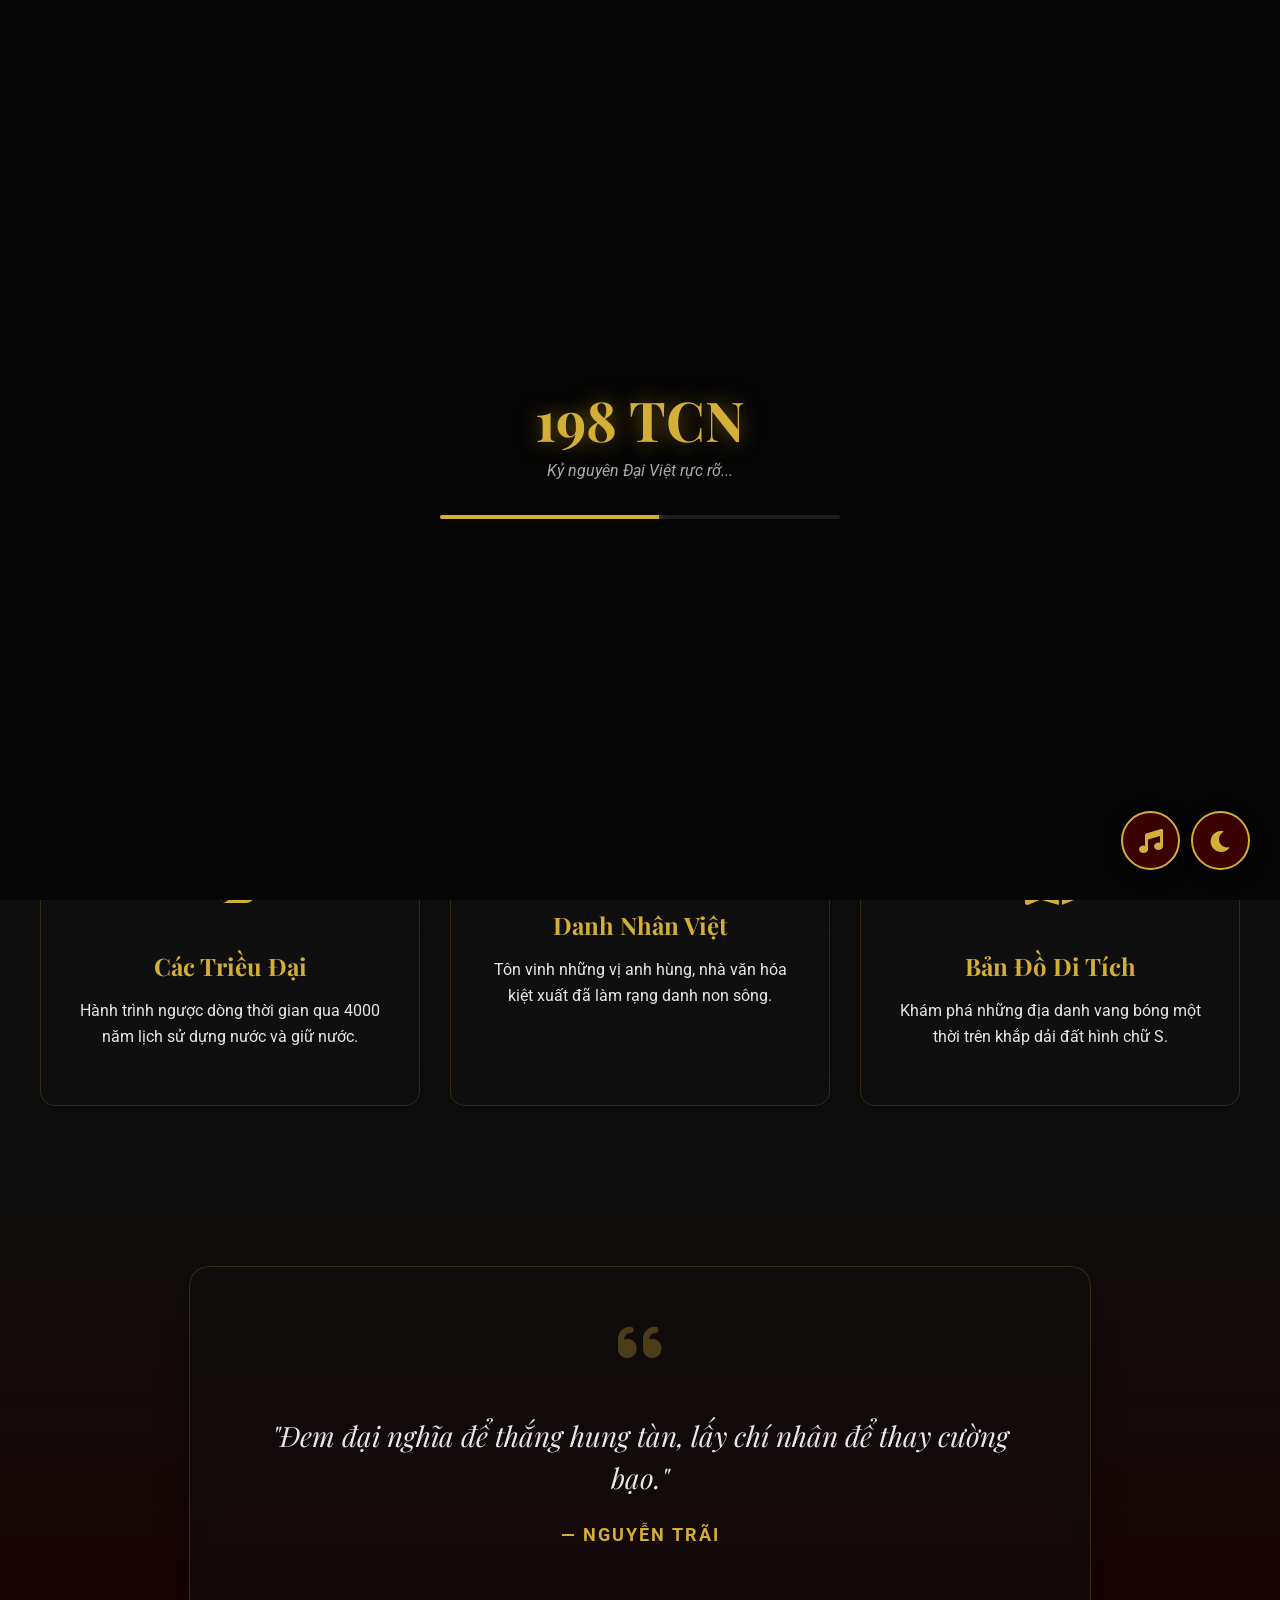
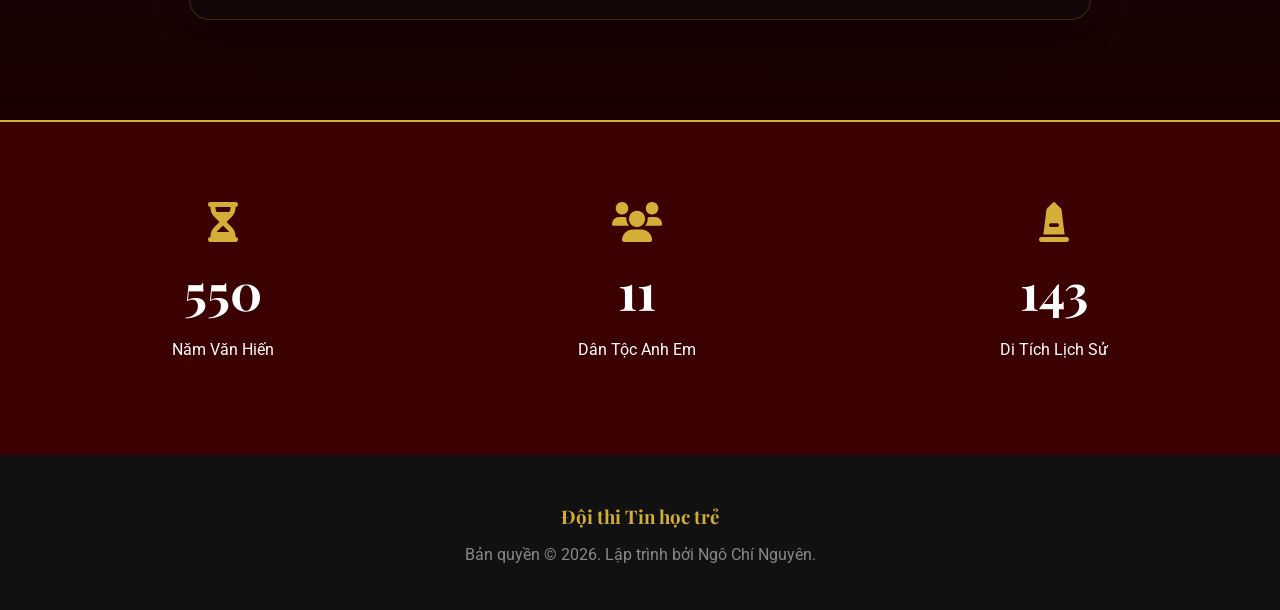
<file: index.html>
<!doctype html>
<html lang="vi">
  <head>
    <meta charset="UTF-8" />
    <meta name="viewport" content="width=device-width, initial-scale=1.0" />
    <title>Trang Chủ - Hào Khí Sử Việt</title>
    <link
      href="https://fonts.googleapis.com/css2?family=Playfair+Display:wght@700&family=Roboto:wght@400;500&display=swap"
      rel="stylesheet"
    />
    <link
      rel="stylesheet"
      href="https://cdnjs.cloudflare.com/ajax/libs/font-awesome/6.0.0/css/all.min.css"
    />
    <link rel="stylesheet" href="css/global.css" />
    <link rel="stylesheet" href="css/home.css" />
    <script>
      // Anti-FOUC (Flash of Unstyled Content) for Dark/Light theme
      if (localStorage.getItem('theme') === 'light') {
          document.documentElement.classList.add('light-theme');
      }
    </script>
  </head>
  <body>

    <section class="hero">
      <div class="hero-overlay"></div>
      <div class="dong-son-bg"></div>
      <div class="hero-content">
        <h1>HÀO KHÍ SỬ VIỆT</h1>
        <p class="slogan"></p>
        <button
          class="cta-btn glow-effect"
          onclick="window.location.href = 'trieudai.html'"
        >
          Khám Phá Ngay
        </button>
      </div>
    </section>

    <section class="features-intro reveal">
      <div class="feature-card glass-box glow-effect" onclick="window.location.href='trieudai.html'">
        <i class="fa-solid fa-scroll feature-icon"></i>
        <h3>Các Triều Đại</h3>
        <p>Hành trình ngược dòng thời gian qua 4000 năm lịch sử dựng nước và giữ nước.</p>
      </div>
      <div class="feature-card glass-box glow-effect" onclick="window.location.href='danhnhan.html'">
        <i class="fa-solid fa-users-rays feature-icon"></i>
        <h3>Danh Nhân Việt</h3>
        <p>Tôn vinh những vị anh hùng, nhà văn hóa kiệt xuất đã làm rạng danh non sông.</p>
      </div>
      <div class="feature-card glass-box glow-effect" onclick="window.location.href='bando.html'">
        <i class="fa-solid fa-map-location-dot feature-icon"></i>
        <h3>Bản Đồ Di Tích</h3>
        <p>Khám phá những địa danh vang bóng một thời trên khắp dải đất hình chữ S.</p>
      </div>
    </section>

    <section class="daily-quote-section reveal">
      <div class="quote-container glass-box">
        <i class="fa-solid fa-quote-left quote-icon"></i>
        <p id="daily-quote-text">"Bệ hạ chém đầu tôi rồi hãy hàng."</p>
        <h4 id="daily-quote-author">— Hưng Đạo Đại Vương Trần Hưng Đạo</h4>
      </div>
    </section>

    <section class="stats-section reveal">
      <div class="stat-box">
        <i class="fa-solid fa-hourglass-half stat-icon"></i>
        <div class="counter" data-target="4000">0</div>
        <p>Năm Văn Hiến</p>
      </div>
      <div class="stat-box">
        <i class="fa-solid fa-users stat-icon"></i>
        <div class="counter" data-target="54">0</div>
        <p>Dân Tộc Anh Em</p>
      </div>
      <div class="stat-box">
        <i class="fa-solid fa-monument stat-icon"></i>
        <div class="counter" data-target="1000">0</div>
        <p>Di Tích Lịch Sử</p>
      </div>
    </section>

    <script src="js/components.js"></script>
    <script src="js/global.js"></script>
    <script src="js/home.js"></script>
  </body>
</html>
</file>
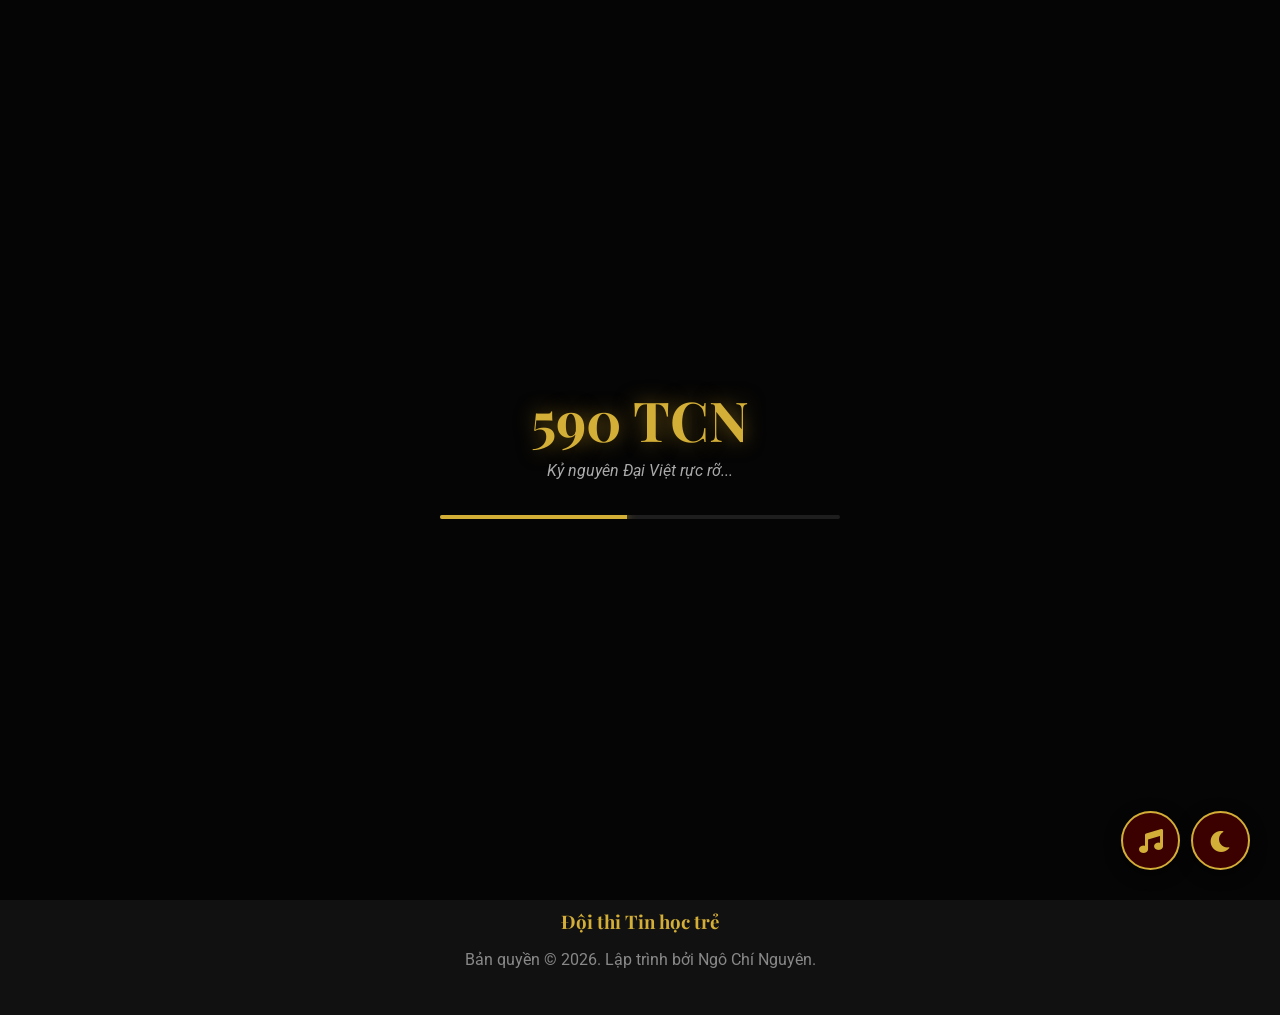
<file: quiz.html>
<!doctype html>
<html lang="vi">
  <head>
    <meta charset="UTF-8" />
    <meta name="viewport" content="width=device-width, initial-scale=1.0" />
    <title>Thử Thách - Hào Khí Sử Việt</title>
    <link
      href="https://fonts.googleapis.com/css2?family=Playfair+Display:wght@700&family=Roboto:wght@400;500&display=swap"
      rel="stylesheet"
    />
    <link
      rel="stylesheet"
      href="https://cdnjs.cloudflare.com/ajax/libs/font-awesome/6.0.0/css/all.min.css"
    />
    <link rel="stylesheet" href="css/global.css" />
    <link rel="stylesheet" href="css/quiz.css" />
    <script>
      if (localStorage.getItem('theme') === 'light') {
          document.documentElement.classList.add('light-theme');
      }
    </script>
  </head>
  <body class="quiz-bg">

    <div class="quiz-wrapper reveal">
      <div class="quiz-container glass-box glow-effect">
        <div id="quiz-header">
          <h1 style="color: var(--gold)">Thử Thách Trí Tuệ</h1>
          <div style="color: #4caf50; font-size: 20px; font-weight: bold">
            Điểm: <span id="score">0</span>
          </div>
          <div
            style="color: var(--gold); font-style: italic; margin-bottom: 10px"
          >
            🏆 Kỷ lục: <span id="high-score-display">0</span>
          </div>
        </div>

        <div id="quiz-body">
          <div class="timer-wrapper"><div id="timer-bar"></div></div>

          <h2 id="question" style="color: white; margin-top: 15px">
            Đang tải...
          </h2>
          <div id="options-container" class="options-grid"></div>
        </div>

        <div id="result-screen" class="hidden">
          <h2 style="color: var(--gold)">Hoàn Thành! 🎉</h2>
          <p>
            Tổng điểm: <span id="final-score">0</span> /
            <span id="max-score">0</span>
          </p>
          <button onclick="restartQuiz()" class="restart-btn glow-effect">
            Chơi Lại
          </button>
        </div>
      </div>
    </div>

    <script src="js/components.js"></script>
    <script src="js/global.js"></script>
    <script src="js/quiz.js"></script>
  </body>
</html>
</file>
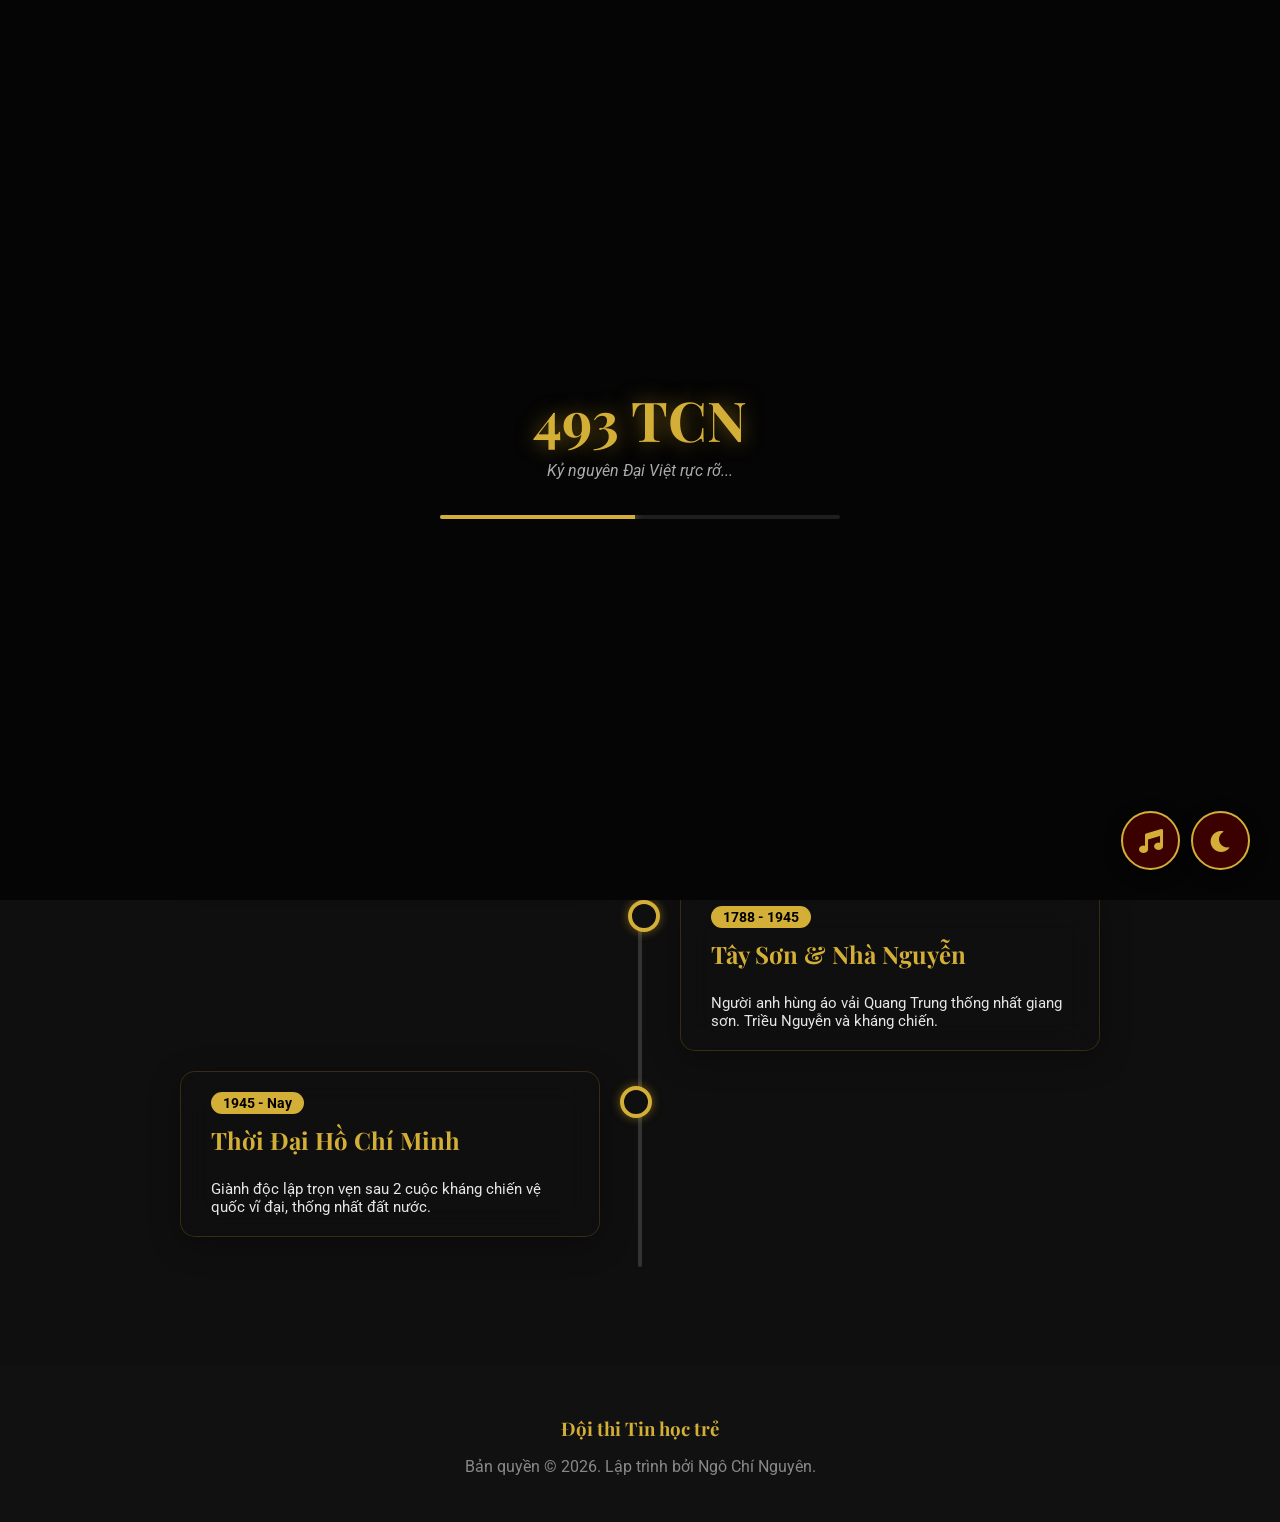
<file: trieudai.html>
<!doctype html>
<html lang="vi">
  <head>
    <meta charset="UTF-8" />
    <meta name="viewport" content="width=device-width, initial-scale=1.0" />
    <title>Các Triều Đại - Hào Khí Sử Việt</title>
    <link
      href="https://fonts.googleapis.com/css2?family=Playfair+Display:wght@700&family=Roboto:wght@400;500&display=swap"
      rel="stylesheet"
    />
    <link
      rel="stylesheet"
      href="https://cdnjs.cloudflare.com/ajax/libs/font-awesome/6.0.0/css/all.min.css"
    />

    <link rel="stylesheet" href="css/global.css" />
    <link rel="stylesheet" href="css/trieudai.css" />
    <script>
      if (localStorage.getItem('theme') === 'light') {
          document.documentElement.classList.add('light-theme');
      }
    </script>
  </head>
  <body>


    <div style="padding-top: 100px; min-height: 80vh; padding-bottom: 50px">
      <h2 class="section-title reveal">Dòng Chảy Lịch Sử</h2>
      <p
        style="
          text-align: center;
          color: #ccc;
          margin-bottom: 40px;
          font-style: italic;
        "
        class="reveal"
      >
        Nhấn vào từng giai đoạn để xem chi tiết
      </p>

      <div class="v-timeline">
        <div class="timeline-progress" id="timeline-progress"></div>
        <div class="v-timeline-item left reveal">
          <div
            class="v-timeline-content glass-box glow-effect"
            style="cursor: pointer"
            onclick="showEraDetails('era-1')"
          >
            <span class="v-date">2879 TCN - 938</span>
            <h3>Dựng Nước & Bắc Thuộc</h3>
            <p>
              Từ nhà nước Văn Lang, Âu Lạc đến hơn 1000 năm kiên cường đấu tranh
              chống đồng hóa.
            </p>
          </div>
        </div>

        <div class="v-timeline-item right reveal">
          <div
            class="v-timeline-content glass-box glow-effect"
            style="cursor: pointer"
            onclick="showEraDetails('era-2')"
          >
            <span class="v-date">939 - 1407</span>
            <h3>Kỷ Nguyên Tự Chủ</h3>
            <p>
              Các triều đại Ngô, Đinh, Tiền Lê, Lý, Trần xây dựng quốc gia Đại
              Việt hùng cường.
            </p>
          </div>
        </div>

        <div class="v-timeline-item left reveal">
          <div
            class="v-timeline-content glass-box glow-effect"
            style="cursor: pointer"
            onclick="showEraDetails('era-3')"
          >
            <span class="v-date">1428 - 1788</span>
            <h3>Hậu Lê & Trịnh Nguyễn</h3>
            <p>
              Khởi nghĩa Lam Sơn đại thắng. Giai đoạn văn hóa, giáo dục phát
              triển rực rỡ nhất.
            </p>
          </div>
        </div>

        <div class="v-timeline-item right reveal">
          <div
            class="v-timeline-content glass-box glow-effect"
            style="cursor: pointer"
            onclick="showEraDetails('era-4')"
          >
            <span class="v-date">1788 - 1945</span>
            <h3>Tây Sơn & Nhà Nguyễn</h3>
            <p>
              Người anh hùng áo vải Quang Trung thống nhất giang sơn. Triều
              Nguyễn và kháng chiến.
            </p>
          </div>
        </div>

        <div class="v-timeline-item left reveal">
          <div
            class="v-timeline-content glass-box glow-effect"
            style="cursor: pointer"
            onclick="showEraDetails('era-5')"
          >
            <span class="v-date">1945 - Nay</span>
            <h3>Thời Đại Hồ Chí Minh</h3>
            <p>
              Giành độc lập trọn vẹn sau 2 cuộc kháng chiến vệ quốc vĩ đại,
              thống nhất đất nước.
            </p>
          </div>
        </div>
      </div>

      <section
        id="era-detail-section"
        class="era-detail-section"
        style="display: none"
      >
        <div class="detail-container glass-box glow-effect">
          <div class="detail-image" id="detail-image-gallery"></div>

          <div class="detail-content">
            <span id="detail-date" class="v-date"></span>
            <h2 id="detail-name">Tên Giai Đoạn</h2>
            <div id="detail-desc" class="detail-text"></div>
            <button onclick="scrollToTimeline()" class="back-btn glow-effect">
              <i class="fa-solid fa-arrow-up"></i> Cuộn lại lên trên
            </button>
          </div>
        </div>
      </section>
    </div>

    <script src="js/components.js"></script>
    <script src="js/global.js"></script>
    <script src="js/trieudai.js"></script>
  </body>
</html>
</file>
<file: css/global.css>
:root {
  --gold: #d4af37;
  --dark-red: #3b0000;
  --bg-dark: #0f0f0f;
  --text-color: #e6e6e6;
  --glass: rgba(15, 15, 15, 0.4);
  --glass-border: rgba(212, 175, 55, 0.2);
}
.light-theme {
  --bg-dark: #f8f5f0;
  --text-color: #2c2c2c;
  --dark-red: #7c0a0a;
  --glass: rgba(255, 255, 255, 0.6);
  --glass-border: rgba(212, 175, 55, 0.4);
}
html {
  scroll-behavior: smooth;
}
body {
  margin: 0;
  font-family: "Roboto", sans-serif;
  background-color: var(--bg-dark);
  color: var(--text-color);
  overflow-x: hidden;
  transition:
    background-color 0.5s,
    color 0.5s;
}
h1,
h2,
h3 {
  font-family: "Playfair Display", serif;
}
.section-title {
  text-align: center;
  font-size: 36px;
  color: var(--gold);
  margin: 40px 0;
  text-transform: uppercase;
  letter-spacing: 2px;
}

#navbar {
  position: fixed;
  top: 0;
  width: 100%;
  padding: 25px 50px;
  display: flex;
  justify-content: space-between;
  align-items: center;
  background: transparent;
  transition: padding 0.4s ease, background-color 0.4s ease, box-shadow 0.4s ease;
  z-index: 1000;
  box-sizing: border-box;
}
#navbar.scrolled {
  background: var(--glass);
  backdrop-filter: blur(15px);
  -webkit-backdrop-filter: blur(15px);
  border-bottom: 1px solid var(--glass-border);
  padding: 15px 50px;
  box-shadow: 0 4px 30px rgba(0, 0, 0, 0.2);
}
#navbar .logo {
  font-size: 24px;
  color: var(--gold);
  font-weight: bold;
  z-index: 2001;
}
.nav-actions {
  display: flex;
  gap: 20px;
  align-items: center;
  z-index: 2001;
}
.theme-toggle,
.hamburger {
  font-size: 24px;
  color: var(--gold);
  cursor: pointer;
  transition: 0.3s;
}
.hamburger {
  display: none;
}
.nav-links {
  list-style: none;
  display: flex;
  gap: 30px;
  margin: 0;
  transition: 0.4s ease;
}
.nav-links a {
  text-decoration: none;
  color: var(--text-color);
  font-weight: bold;
  transition: 0.3s;
}
.nav-links a:hover {
  color: var(--gold);
}
.quiz-link {
  border: 1px solid var(--gold);
  padding: 5px 10px;
  border-radius: 5px;
}

@media screen and (max-width: 768px) {
  #navbar {
    padding: 15px 20px;
  }
  #navbar.scrolled {
    padding: 10px 20px;
  }
  .hamburger {
    display: block;
  }
  .nav-links {
    position: fixed;
    top: 0;
    right: -100%;
    width: 250px;
    height: 100vh;
    background: var(--dark-red);
    flex-direction: column;
    align-items: center;
    justify-content: center;
    box-shadow: -5px 0 20px rgba(0, 0, 0, 0.8);
  }
  .nav-links.active {
    right: 0;
  }
}

.glass-box {
  background: var(--glass);
  backdrop-filter: blur(16px);
  -webkit-backdrop-filter: blur(16px);
  border: 1px solid var(--glass-border);
  box-shadow: 0 8px 32px 0 rgba(0, 0, 0, 0.3);
  border-radius: 20px;
}
.glow-effect {
  transition: 0.4s ease;
}
.glow-effect:hover {
  box-shadow: 0 0 20px rgba(218, 165, 32, 0.6);
  transform: translateY(-3px);
}
.reveal {
  opacity: 0;
  transform: translateY(50px);
  transition: all 0.8s ease-out;
}
.reveal.active {
  opacity: 1;
  transform: translateY(0);
}

#preloader {
  position: fixed;
  top: 0;
  left: 0;
  width: 100%;
  height: 100%;
  background: #050505;
  z-index: 9999;
  display: flex;
  justify-content: center;
  align-items: center;
  transition:
    opacity 0.8s,
    visibility 0.8s;
}
.loader-content {
  text-align: center;
  width: 80%;
  max-width: 400px;
}
.year-counter {
  font-family: "Playfair Display", serif;
  font-size: 55px;
  font-weight: bold;
  color: var(--gold);
  text-shadow: 0 0 20px rgba(218, 165, 32, 0.5);
  margin-bottom: 5px;
  font-variant-numeric: tabular-nums;
}
.era-text {
  font-size: 16px;
  color: #aaa;
  font-style: italic;
  margin-bottom: 30px;
  min-height: 24px;
}
.progress-bar-container {
  width: 100%;
  height: 4px;
  background: rgba(255, 255, 255, 0.1);
  border-radius: 4px;
  overflow: hidden;
}
.progress-bar {
  width: 0%;
  height: 100%;
  background: var(--gold);
  box-shadow: 0 0 10px var(--gold);
}
#preloader.hidden {
  opacity: 0;
  visibility: hidden;
}

footer {
  background-color: #111;
  padding: 30px 20px;
  text-align: center;
  margin-top: auto;
}
.footer-content h3 {
  color: var(--gold);
  margin-bottom: 10px;
}
.footer-content p {
  color: #888;
}

.floating-theme-toggle, .floating-music-toggle {
  position: fixed;
  width: 55px;
  height: 55px;
  background-color: var(--dark-red);
  color: var(--gold);
  border-radius: 50%;
  display: flex;
  justify-content: center;
  align-items: center;
  font-size: 24px;
  cursor: pointer;
  z-index: 9999;
  border: 2px solid var(--gold);
  box-shadow: 0 4px 15px rgba(0, 0, 0, 0.6);
  transition: all 0.3s ease;
}

.floating-theme-toggle {
  bottom: 30px;
  right: 30px;
}

.floating-music-toggle {
  bottom: 30px;
  right: 100px;
}

.floating-theme-toggle:hover, .floating-music-toggle:hover {
  transform: translateY(-5px) scale(1.1);
  background-color: var(--gold);
  color: var(--bg-dark);
}

.floating-music-toggle.playing {
  animation: pulseMusic 2s infinite ease-in-out;
  background-color: var(--gold);
  color: var(--bg-dark);
}

@keyframes pulseMusic {
  0% { box-shadow: 0 0 0 0 rgba(212, 175, 55, 0.7); }
  70% { box-shadow: 0 0 0 15px rgba(212, 175, 55, 0); }
  100% { box-shadow: 0 0 0 0 rgba(212, 175, 55, 0); }
}

.light-theme .floating-theme-toggle, .light-theme .floating-music-toggle {
  background-color: #fff;
  color: #d4af37;
  border-color: #d4af37;
}

.light-theme .floating-theme-toggle:hover, .light-theme .floating-music-toggle:hover {
  background-color: #d4af37;
  color: #fff;
}

::-webkit-scrollbar {
  width: 12px;
}

::-webkit-scrollbar-track {
  background: var(--bg-dark);
  border-left: 1px solid rgba(218, 165, 32, 0.2);
}

::-webkit-scrollbar-thumb {
  background: var(--dark-red);
  border: 1px solid var(--gold);
  border-radius: 6px;
}

::-webkit-scrollbar-thumb:hover {
  background: var(--gold);
}
</file>
<file: css/home.css>
.hero {
  height: 100vh;
  background-image: url("https://images.unsplash.com/photo-1540304561081-37d45a70cc32?q=80");
  background-size: cover;
  background-position: center;
  background-attachment: fixed;
  position: relative;
  display: flex;
  align-items: center;
  justify-content: center;
  text-align: center;
  overflow: hidden;
}

.hero-overlay {
  position: absolute;
  width: 100%;
  height: 100%;
  background: rgba(0, 0, 0, 0.6);
}

.hero-content {
  position: relative;
  z-index: 10;
}

.hero h1 {
  font-size: 80px;
  color: var(--gold);
  margin-bottom: 15px;
  text-shadow: 3px 3px 10px #000;
  font-family: 'Playfair Display', serif;
}

.slogan {
  font-size: 24px;
  font-style: italic;
  margin-bottom: 40px;
  color: #fff;
  min-height: 1.6em;
}

/* --- FEATURES INTRO --- */
.features-intro {
  display: grid;
  grid-template-columns: repeat(auto-fit, minmax(300px, 1fr));
  gap: 30px;
  max-width: 1200px;
  margin: -80px auto 60px;
  padding: 0 20px;
  position: relative;
  z-index: 20;
}

.feature-card {
  padding: 40px 30px;
  text-align: center;
  border-radius: 15px;
  cursor: pointer;
  transition: 0.4s;
  border: 1px solid rgba(218, 165, 32, 0.2);
}

.feature-card:hover {
  transform: translateY(-15px);
  border-color: var(--gold);
}

.feature-icon {
  font-size: 45px;
  color: var(--gold);
  margin-bottom: 20px;
}

.feature-card h3 {
  color: var(--gold);
  font-size: 24px;
  margin-bottom: 15px;
  font-family: 'Playfair Display', serif;
}

.feature-card p {
  color: var(--text-color);
  line-height: 1.6;
}

/* --- HIỆU ỨNG SƯƠNG MÙ --- */
.hero::after {
  content: "";
  position: absolute;
  bottom: 0;
  left: 0;
  width: 100%;
  height: 150px;
  background: linear-gradient(to top, var(--bg-dark), transparent);
  z-index: 5;
}

.cta-btn {
  padding: 15px 45px;
  font-size: 18px;
  background: transparent;
  color: var(--gold);
  border: 2px solid var(--gold);
  border-radius: 30px;
  cursor: pointer;
  text-transform: uppercase;
  font-weight: bold;
  letter-spacing: 2px;
  transition: 0.4s;
  position: relative;
  overflow: hidden;
  z-index: 1;
}

.cta-btn::before {
  content: "";
  position: absolute;
  top: 50%;
  left: 50%;
  width: 0;
  height: 0;
  background: var(--gold);
  transition: 0.5s;
  z-index: -1;
  border-radius: 50%;
  transform: translate(-50%, -50%);
}

.cta-btn:hover::before {
  width: 300%;
  height: 300%;
}

.cta-btn:hover {
  color: #000;
  box-shadow: 0 0 30px var(--gold);
  transform: scale(1.05);
}

/* --- TRỐNG ĐỒNG XOAY --- */
.dong-son-bg {
  position: absolute;
  width: 800px;
  height: 800px;
  background-image: url("https://upload.wikimedia.org/wikipedia/commons/thumb/c/c0/Dong_Son_drum_surface.svg/1024px-Dong_Son_drum_surface.svg.png");
  background-size: contain;
  background-repeat: no-repeat;
  opacity: 0.08;
  top: 50%;
  left: 50%;
  transform: translate(-50%, -50%) rotate(0deg);
  animation: slowRotate 60s linear infinite;
  pointer-events: none;
  filter: invert(1);
}

@keyframes slowRotate {
  from { transform: translate(-50%, -50%) rotate(0deg); }
  to { transform: translate(-50%, -50%) rotate(360deg); }
}

/* --- DAILY QUOTE --- */
.daily-quote-section {
  padding: 100px 20px;
  text-align: center;
  background: linear-gradient(to bottom, var(--bg-dark), #1a0000);
}

.quote-container {
  max-width: 800px;
  margin: 0 auto;
  padding: 50px;
  position: relative;
}

.quote-icon {
  font-size: 50px;
  color: var(--gold);
  opacity: 0.3;
  margin-bottom: 20px;
}

#daily-quote-text {
  font-size: 28px;
  font-family: 'Playfair Display', serif;
  font-style: italic;
  line-height: 1.5;
  margin-bottom: 25px;
  color: var(--text-color);
}

#daily-quote-author {
  color: var(--gold);
  font-size: 18px;
  letter-spacing: 2px;
  text-transform: uppercase;
}

/* --- SPARKS --- */
.spark {
  position: absolute;
  bottom: -10px;
  width: 4px;
  height: 4px;
  background: var(--gold);
  border-radius: 50%;
  box-shadow: 0 0 10px var(--gold);
  animation: flyUp 5s linear infinite;
  opacity: 0;
}

@keyframes flyUp {
  0% { transform: translateY(0) scale(1); opacity: 1; }
  100% { transform: translateY(-100vh) scale(0); opacity: 0; }
}

/* --- STATS SECTION --- */
.stats-section {
  display: flex;
  justify-content: space-around;
  flex-wrap: wrap;
  background-color: var(--dark-red);
  padding: 60px 20px;
  border-top: 2px solid var(--gold);
  color: white;
}

.stat-box {
  text-align: center;
  margin: 20px;
}

.stat-icon {
  font-size: 40px;
  color: var(--gold);
  margin-bottom: 15px;
}

.counter {
  font-size: 50px;
  font-weight: bold;
  font-family: "Playfair Display", serif;
}

@media (max-width: 768px) {
  .hero h1 { font-size: 50px; }
  .features-intro { margin-top: 20px; }
}
</file>
<file: css/quiz.css>
.quiz-bg {
  background-image: url("https://images.unsplash.com/photo-1606768666853-403c90a981ad?q=80");
  background-size: cover;
  background-blend-mode: multiply;
}
.quiz-wrapper {
  display: flex;
  justify-content: center;
  align-items: center;
  min-height: 80vh;
  padding-top: 100px;
  margin-bottom: 40px;
}
.quiz-container {
  padding: 40px;
  border-radius: 15px;
  width: 90%;
  max-width: 600px;
  text-align: center;
  background: rgba(30, 30, 30, 0.85);
  border: 1px solid var(--gold);
  color: var(--text-color);
}
.light-theme .quiz-container {
  background: rgba(255, 255, 255, 0.85);
}
.timer-wrapper {
  width: 100%;
  height: 10px;
  background: rgba(255, 255, 255, 0.2);
  border-radius: 10px;
  margin: 15px 0;
  overflow: hidden;
}
#timer-bar {
  width: 100%;
  height: 100%;
  background: linear-gradient(to right, #4caf50, var(--gold));
  transition:
    width 0.1s linear,
    background-color 0.3s;
}
.options-grid {
  display: flex;
  flex-direction: column;
  gap: 15px;
  margin-top: 20px;
}
.option-btn {
  padding: 15px;
  background: transparent;
  color: var(--text-color);
  border: 2px solid var(--gold);
  border-radius: 8px;
  font-size: 16px;
  cursor: pointer;
  transition: 0.3s;
}
.option-btn:hover {
  background: var(--gold);
  color: black;
}
.correct {
  background-color: #4caf50 !important;
  border-color: #4caf50 !important;
  color: white !important;
}
.wrong {
  background-color: #f44336 !important;
  border-color: #f44336 !important;
  color: white !important;
}
.hidden {
  display: none;
}
.restart-btn {
  padding: 12px 30px;
  background: var(--dark-red);
  color: white;
  border: 2px solid var(--gold);
  font-size: 18px;
  cursor: pointer;
  border-radius: 8px;
  margin-top: 20px;
}
</file>
<file: css/trieudai.css>
.v-timeline {
  position: relative;
  max-width: 1000px;
  margin: 50px auto;
  padding: 20px 0;
}


.v-timeline::after {
  content: "";
  position: absolute;
  width: 4px;
  background-color: #333; 
  top: 0;
  bottom: 0;
  left: 50%;
  margin-left: -2px;
  border-radius: 10px;
  z-index: 1;
}


.timeline-progress {
  position: absolute;
  width: 4px;
  background: linear-gradient(to bottom, var(--gold), #ff4500);
  top: 0;
  left: 50%;
  margin-left: -2px;
  z-index: 2;
  height: 0%; 
  transition: height 0.1s linear;
  box-shadow: 0 0 15px var(--gold);
}

.v-timeline-item {
  padding: 10px 40px;
  position: relative;
  background-color: inherit;
  width: 50%;
  box-sizing: border-box;
  z-index: 5;
}


.v-timeline-item::after {
  content: "";
  position: absolute;
  width: 24px;
  height: 24px;
  right: -12px;
  background-color: var(--bg-dark);
  border: 4px solid var(--gold);
  top: 25px;
  border-radius: 50%;
  z-index: 10;
  transition: 0.3s;
  box-shadow: 0 0 10px rgba(218, 165, 32, 0.5);
}

.v-timeline-item:hover::after {
  background-color: var(--gold);
  transform: scale(1.3);
  box-shadow: 0 0 20px var(--gold);
}

.left { left: 0; }
.right { left: 50%; }

.right::after { left: -12px; }

.v-timeline-content {
  padding: 20px 30px;
  position: relative;
  border-radius: 15px;
  transition: 0.4s cubic-bezier(0.175, 0.885, 0.32, 1.275);
  border: 1px solid rgba(218, 165, 32, 0.2);
}

.v-timeline-content:hover {
  transform: translateY(-10px) scale(1.02);
  border-color: var(--gold);
  box-shadow: 0 10px 30px rgba(0, 0, 0, 0.5), 0 0 20px rgba(218, 165, 32, 0.2);
}

.v-date {
  display: inline-block;
  background: var(--gold);
  color: #000;
  padding: 3px 12px;
  border-radius: 20px;
  font-size: 14px;
  font-weight: bold;
  margin-bottom: 10px;
}

.v-timeline-content h3 {
  color: var(--gold);
  margin-top: 0;
  font-family: 'Playfair Display', serif;
  font-size: 24px;
}

.v-timeline-content p {
  margin: 0;
  font-size: 15px;
  color: var(--text-color);
}


.era-detail-section {
  margin-top: 80px;
  animation: slideUp 0.6s ease-out;
}

.detail-container {
  display: flex;
  gap: 40px;
  padding: 40px;
  max-width: 1100px;
  margin: 0 auto;
}

.detail-image {
  flex: 1;
  display: flex;
  flex-direction: column;
  gap: 20px;
}

.detail-image img {
  width: 100%;
  border-radius: 10px;
  border: 2px solid var(--gold);
  box-shadow: 0 5px 15px rgba(0, 0, 0, 0.3);
  transition: 0.3s;
}

.detail-image img:hover {
  transform: scale(1.05);
}

.detail-content {
  flex: 1.5;
}

.detail-content h2 {
  font-size: 42px;
  color: var(--gold);
  margin: 10px 0 25px 0;
  font-family: 'Playfair Display', serif;
  text-shadow: 2px 2px 4px rgba(0,0,0,0.5);
}

.detail-text {
  line-height: 1.8;
  font-size: 17px;
  color: var(--text-color);
  text-align: justify;
}

.detail-text h4 {
  color: var(--gold);
  font-size: 20px;
  margin-top: 25px;
  border-left: 4px solid var(--gold);
  padding-left: 15px;
}

.highlight {
  background: rgba(218, 165, 32, 0.2);
  padding: 15px;
  border-radius: 8px;
  border-left: 5px solid var(--gold);
  margin: 25px 0;
  font-weight: bold;
  color: var(--text-color);
}

.back-btn {
  margin-top: 30px;
  background: transparent;
  color: var(--gold);
  border: 1px solid var(--gold);
  padding: 12px 25px;
  border-radius: 5px;
  cursor: pointer;
  font-weight: bold;
  transition: 0.3s;
}

.back-btn:hover {
  background: var(--gold);
  color: #000;
}

@keyframes slideUp {
  from { opacity: 0; transform: translateY(50px); }
  to { opacity: 1; transform: translateY(0); }
}


@media screen and (max-width: 768px) {
  .v-timeline::after, .timeline-progress { left: 31px; }
  .v-timeline-item { width: 100%; padding-left: 70px; padding-right: 25px; }
  .v-timeline-item::after { left: 19px; }
  .right { left: 0%; }
  .detail-container { flex-direction: column; }
}
</file>
